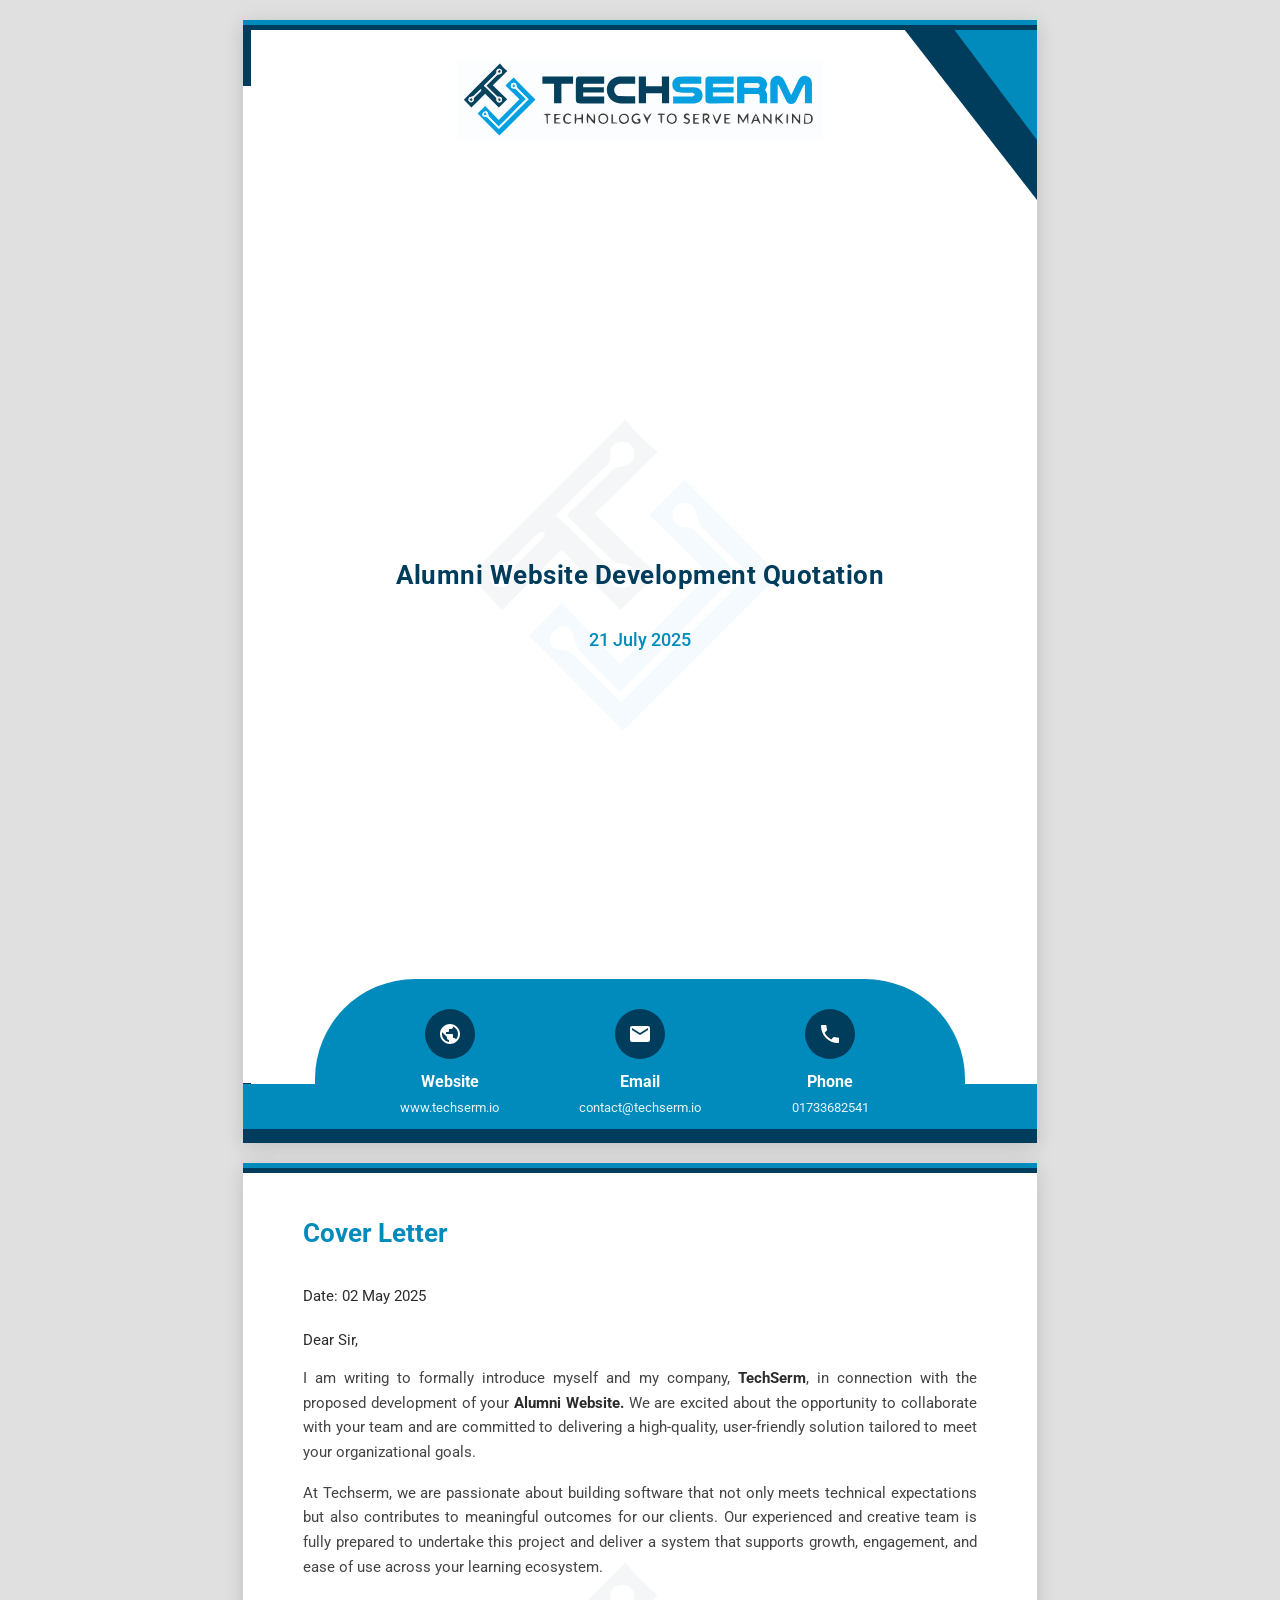
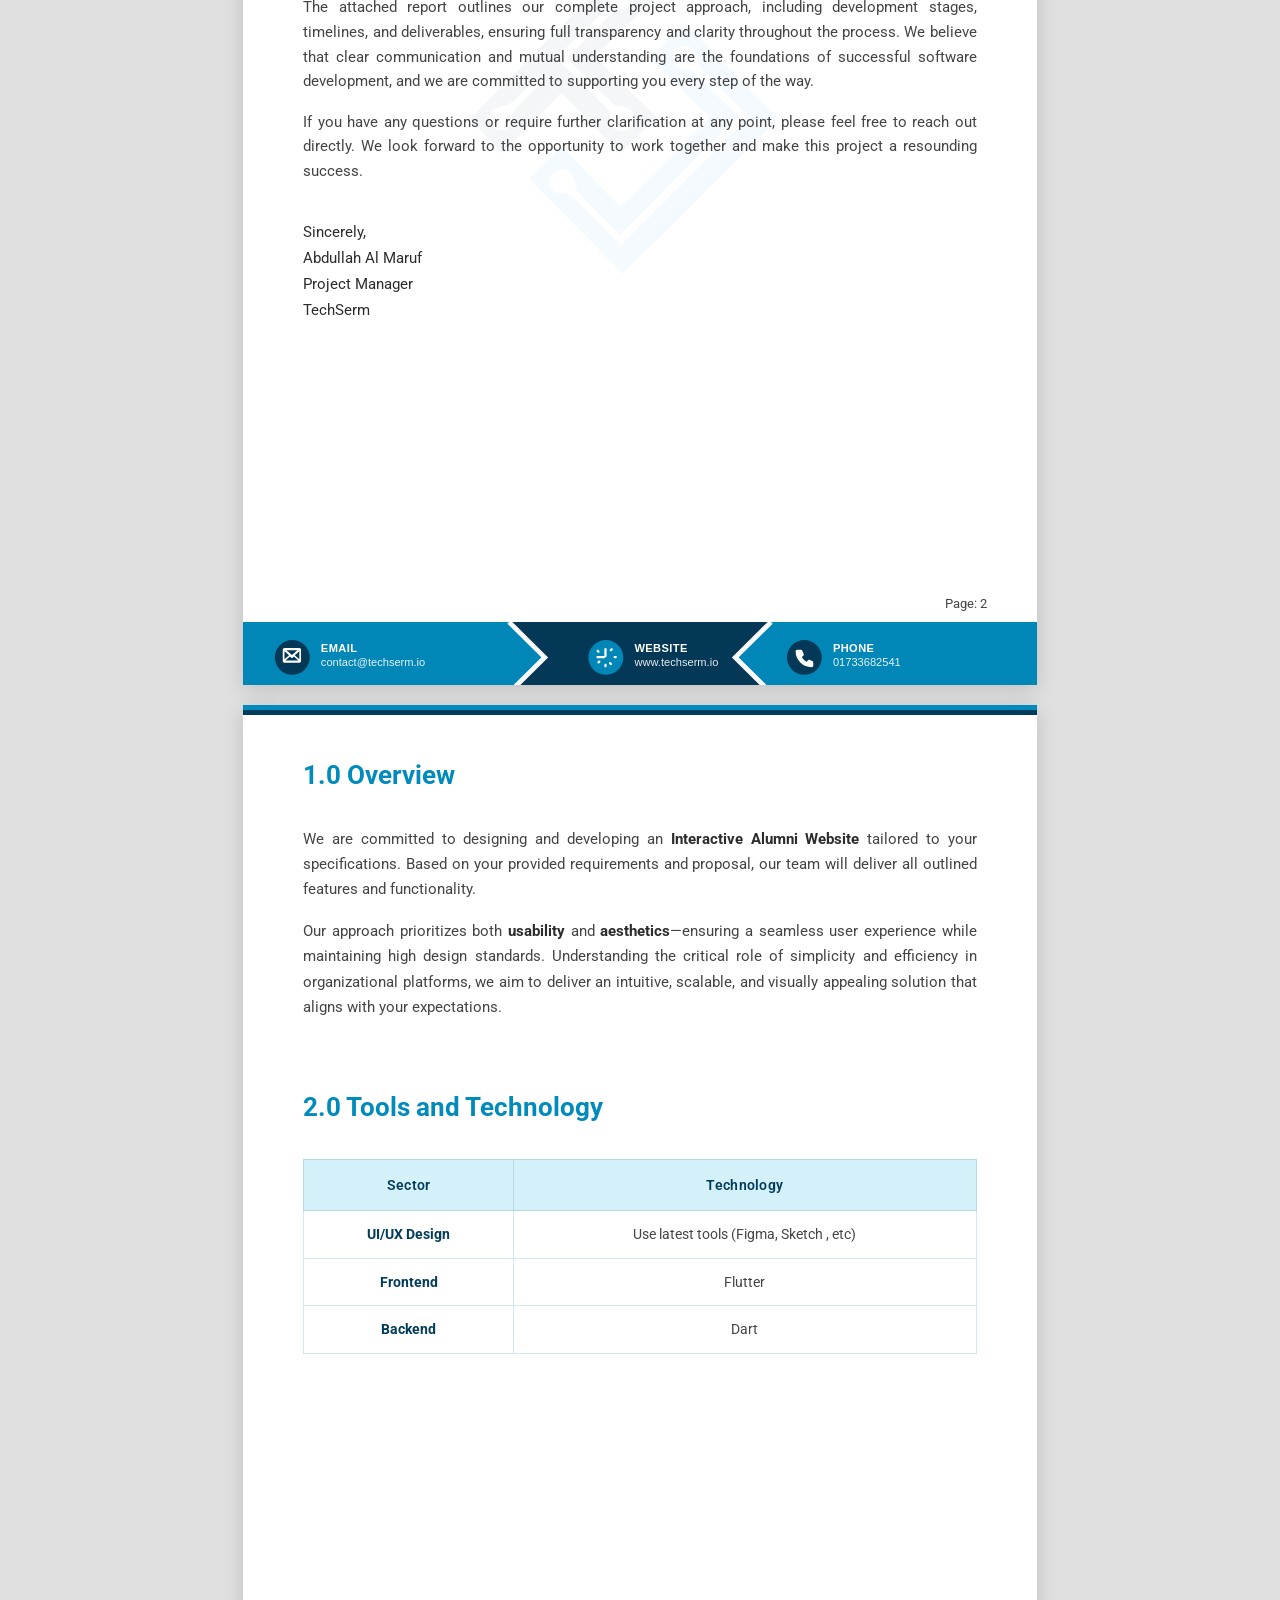
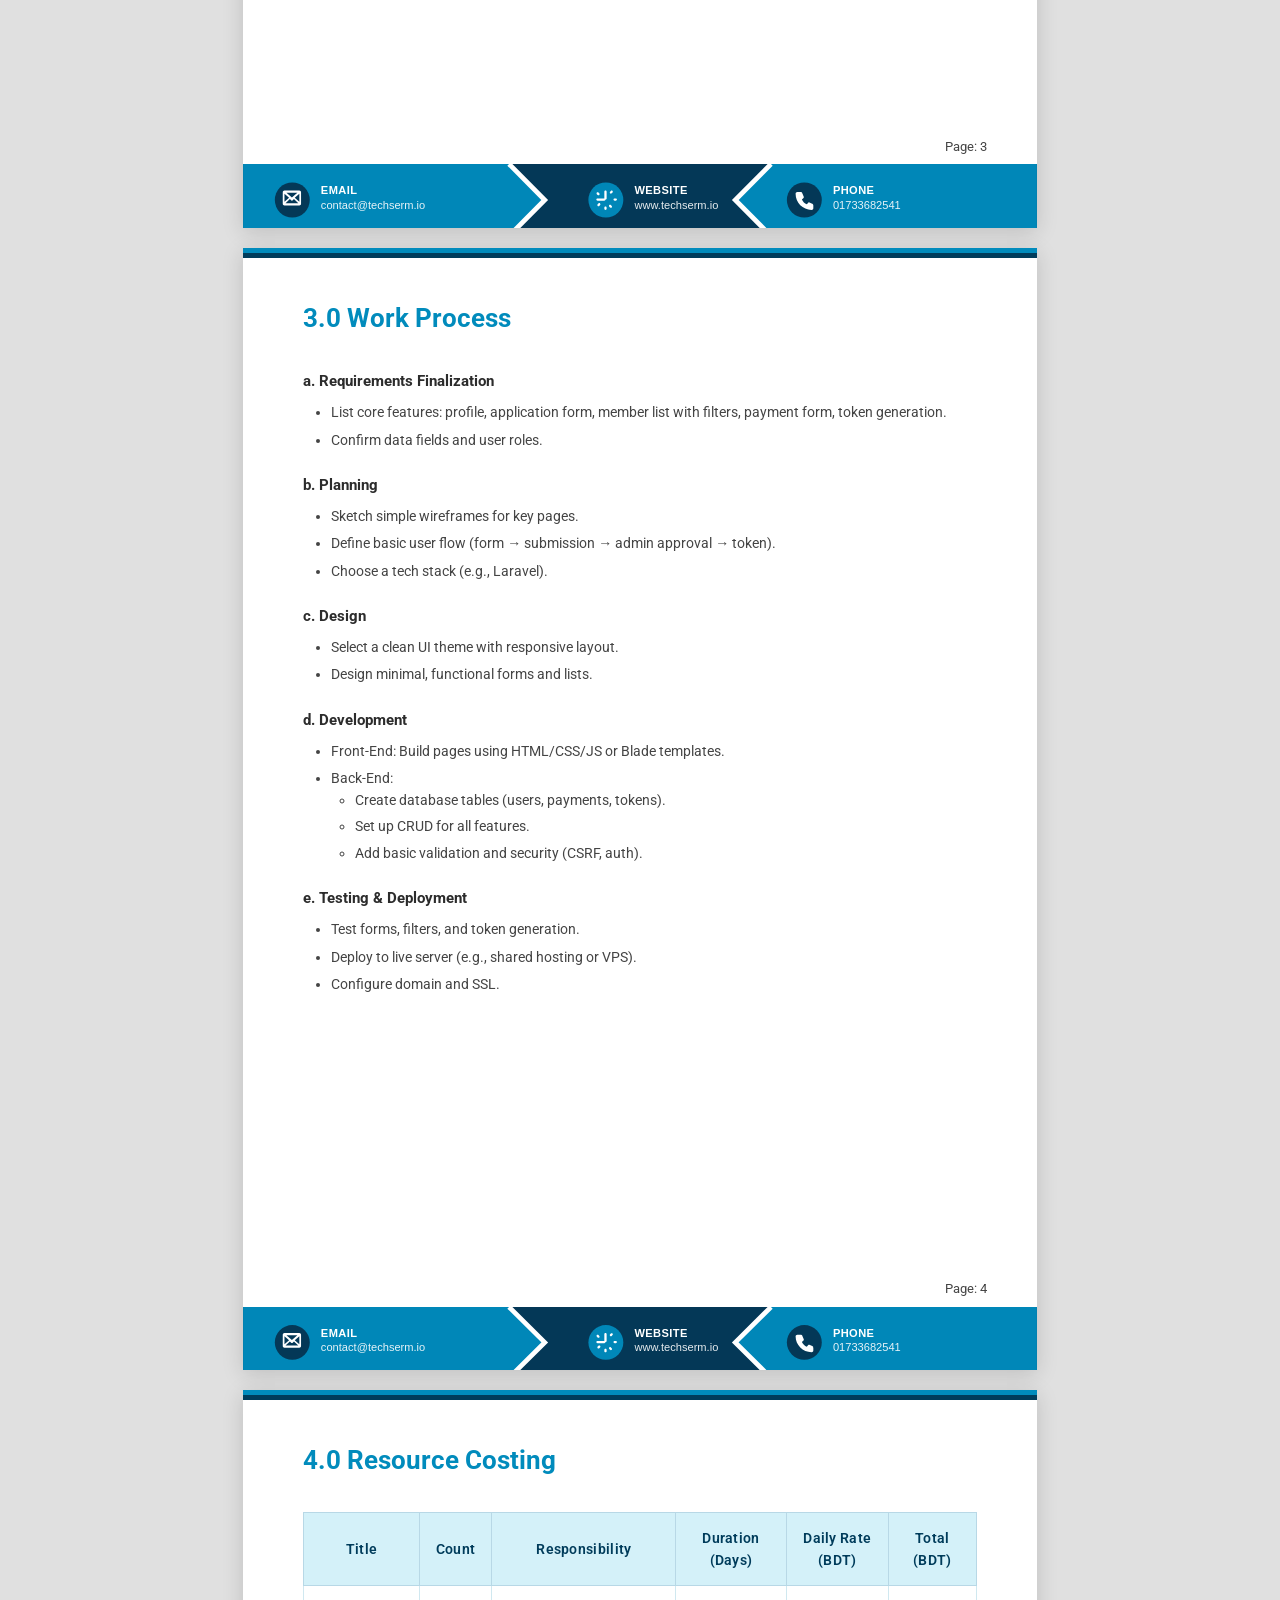
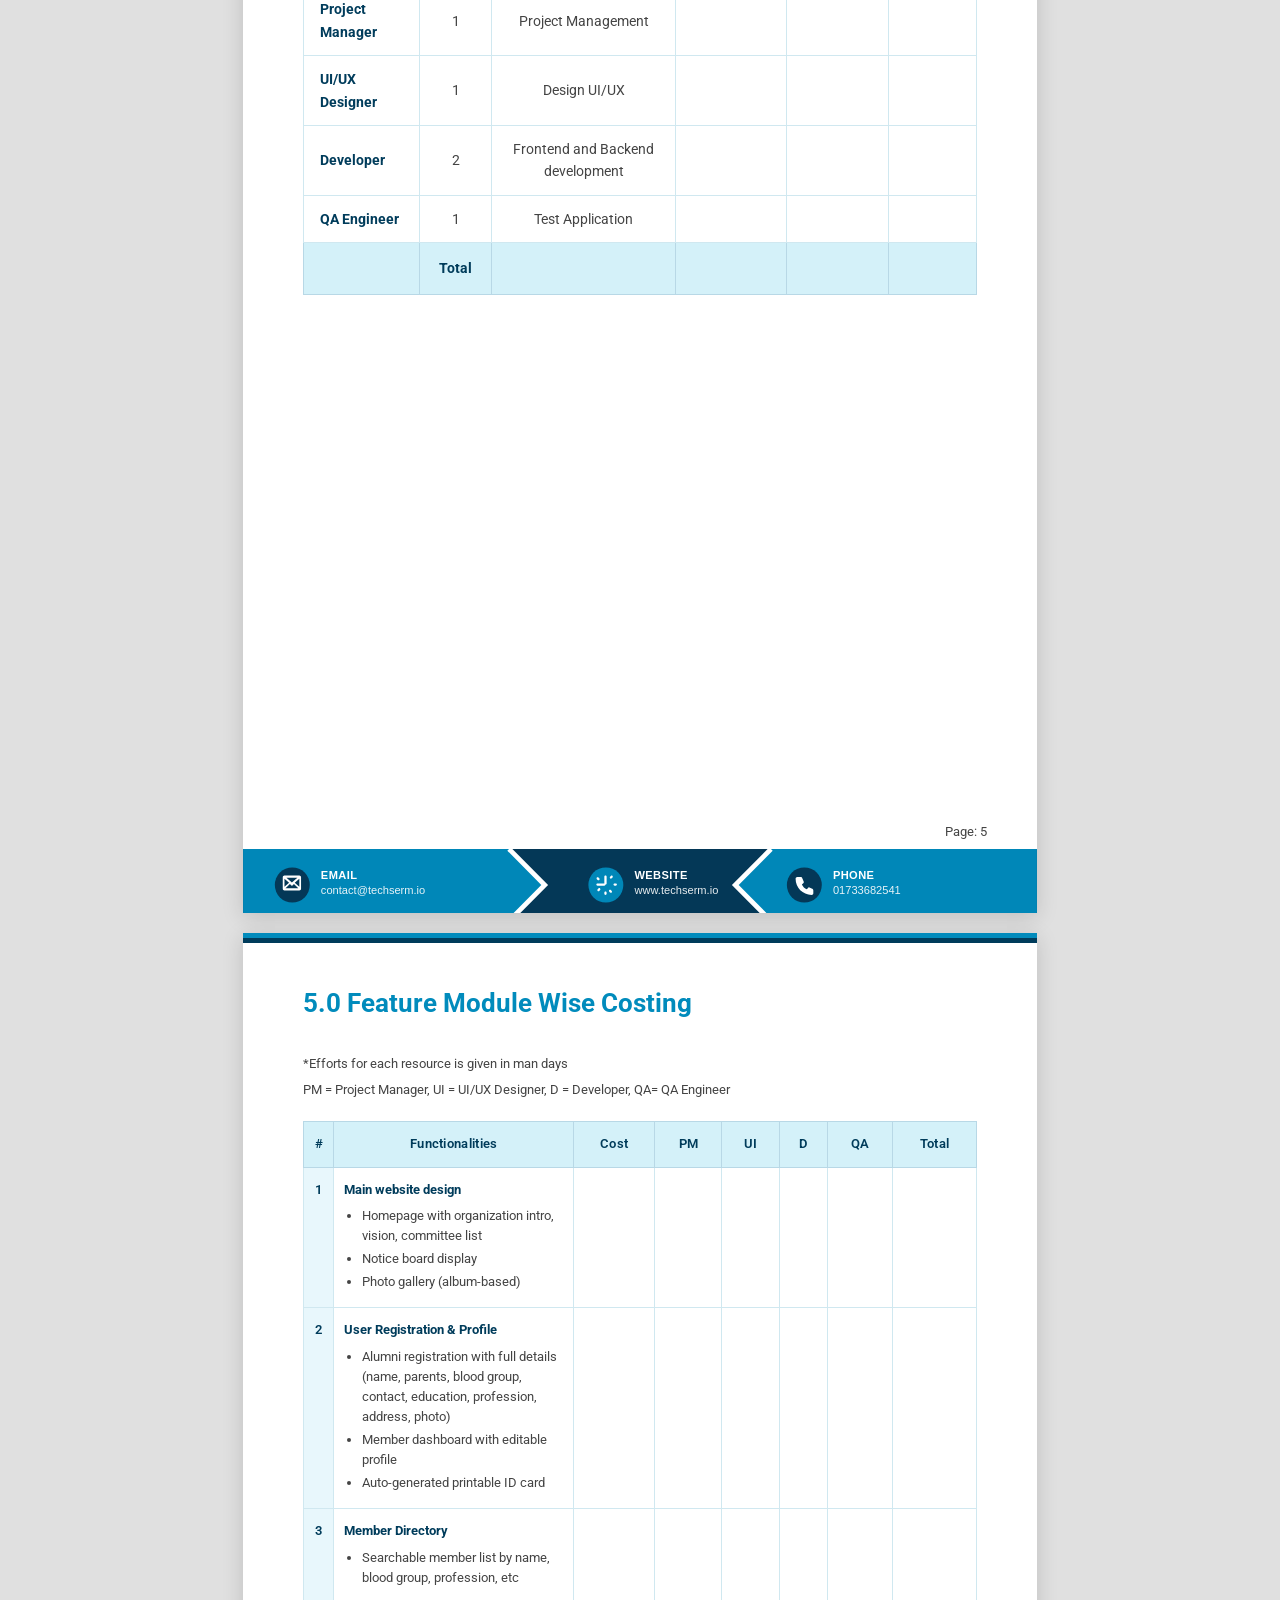
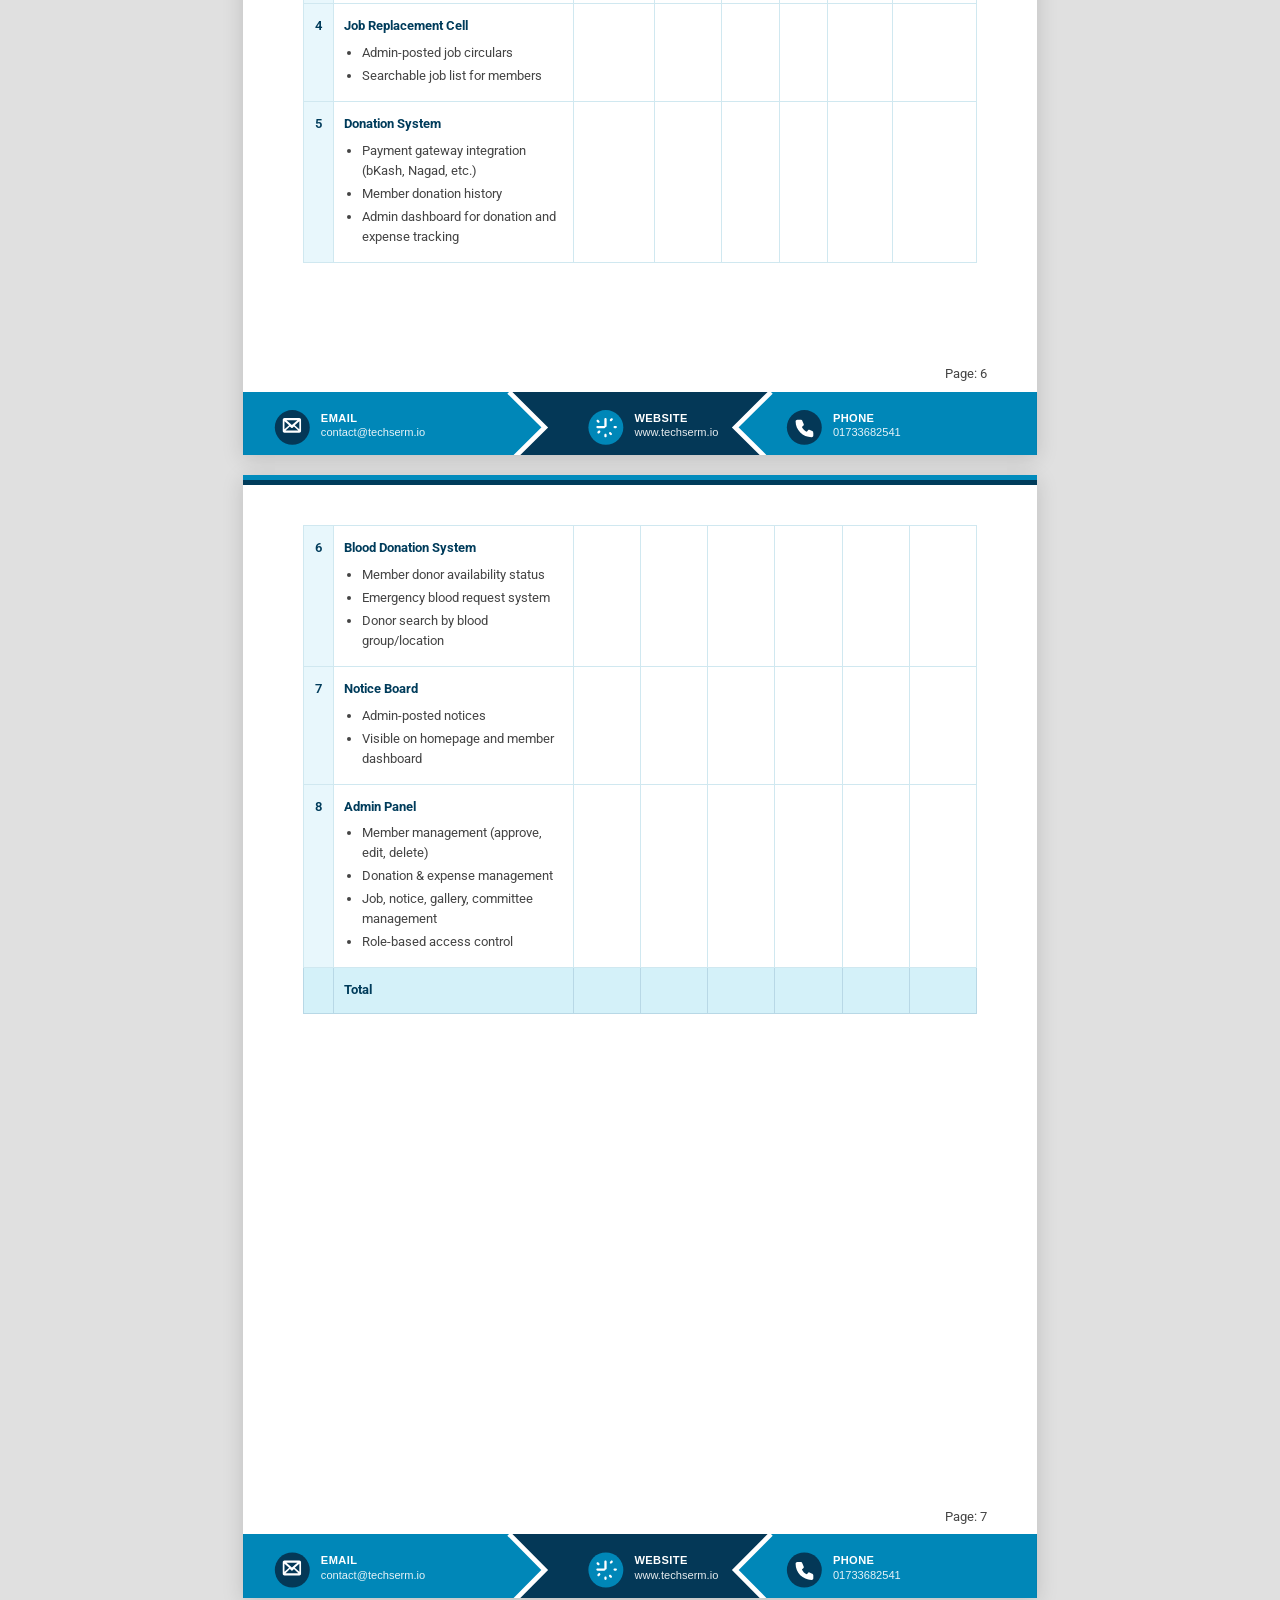
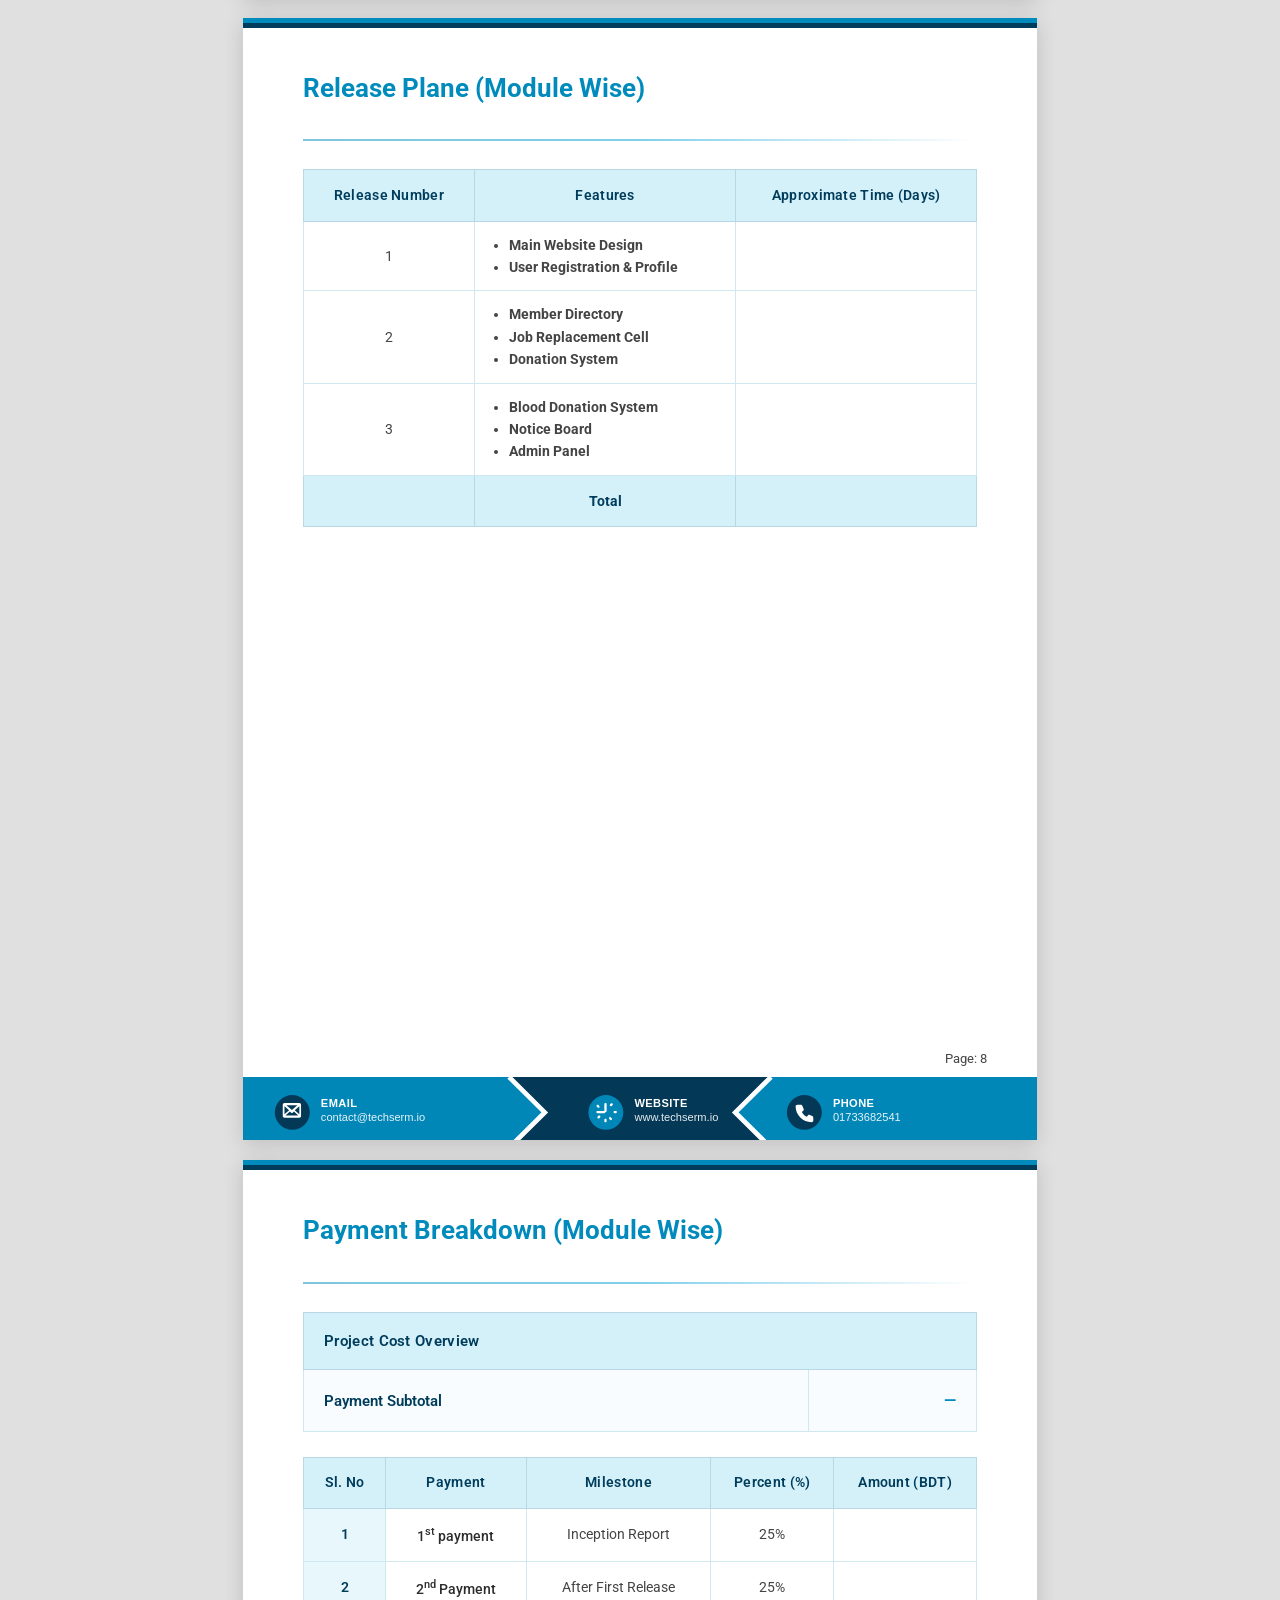
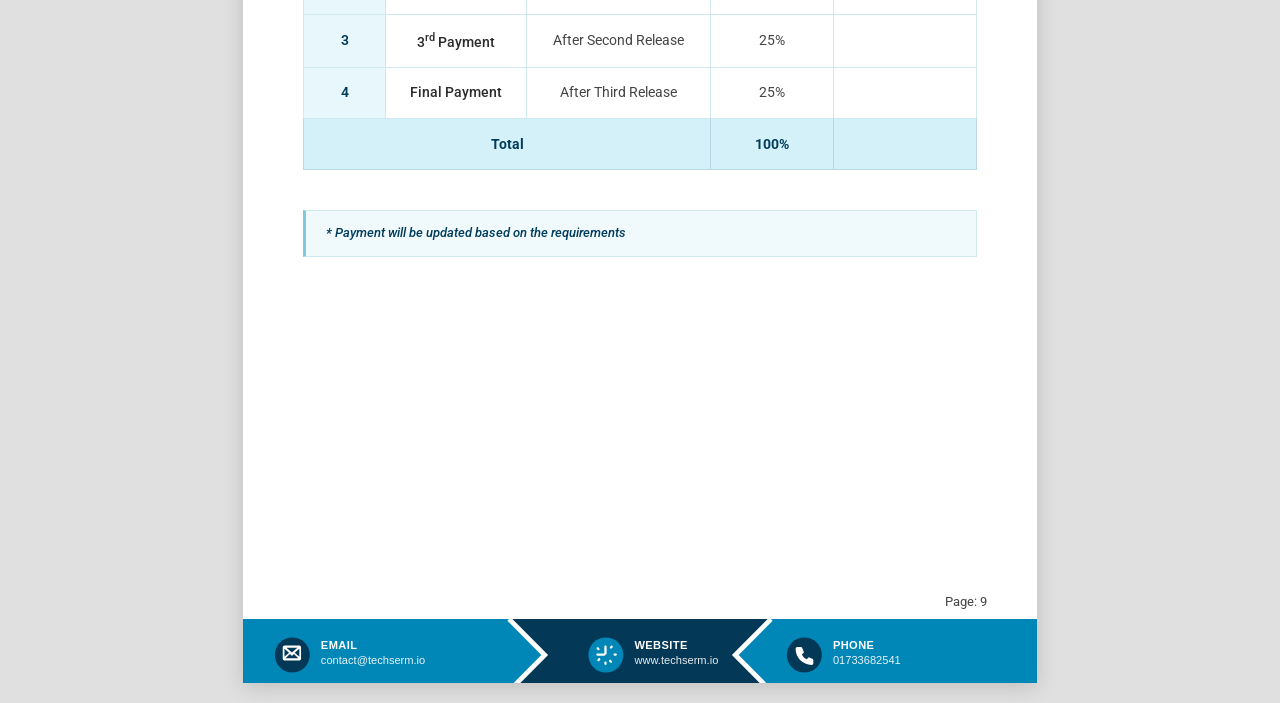
<file: demo.html>
<!DOCTYPE html>
<html lang="en">
<head>
    <meta charset="UTF-8">
    <meta name="viewport" content="width=device-width, initial-scale=1.0">
    <title>Alumni Website Development Quotation - TechSerm</title>
    <link rel="icon" type="image/svg+xml" href="assets/favicon.svg">
    <style>
        @import url('https://fonts.googleapis.com/css2?family=Roboto:wght@300;400;500;700;900&family=Montserrat:wght@600;700;800;900&display=swap');

        :root {
            --teal: #018BBC;
            --teal-light: #02a0d6;
            --teal-dark: #017aa5;
            --navy: #003C5B;
            --navy-dark: #002d44;
            --white: #ffffff;
            --gray-light: #f0f0f0;
            --text-dark: #2c2c2c;
            --text-body: #444444;
        }

        * {
            margin: 0;
            padding: 0;
            box-sizing: border-box;
        }

        body {
            font-family: 'Roboto', sans-serif;
            background: #e0e0e0;
            color: var(--text-body);
            line-height: 1.6;
        }

        .page {
            width: 210mm;
            min-height: 297mm;
            margin: 20px auto;
            background: var(--white);
            position: relative;
            overflow: hidden;
            box-shadow: 0 4px 20px rgba(0,0,0,0.15);
            page-break-after: always;
            display: flex;
            flex-direction: column;
        }

        /* ========== TOP BAR (two lines) ========== */
        .top-bar {
            position: absolute;
            top: 0;
            left: 0;
            width: 100%;
            z-index: 10;
        }

        .top-bar-teal {
            height: 5px;
            background: var(--teal);
            width: 100%;
        }

        .top-bar-navy {
            height: 5px;
            background: var(--navy);
            width: 100%;
        }

        /* ========== DECORATIVE CORNERS (SVG based) ========== */
        .corner-decor-svg {
            position: absolute;
            top: 0;
            right: 0;
            width: 200px;
            height: 220px;
            z-index: 5;
        }

        /* ========== LEFT BORDER ACCENT ========== */
        .left-accent {
            position: absolute;
            top: 0;
            left: 0;
            width: 8px;
            height: 100%;
        }

        .left-accent-top {
            position: absolute;
            top: 6px;
            left: 0;
            width: 8px;
            height: 60px;
            background: var(--navy);
        }

        .left-accent-bottom {
            position: absolute;
            bottom: 0;
            left: 0;
            width: 8px;
            height: 60px;
            background: var(--navy);
        }

        /* ========== WATERMARK ========== */
        .watermark {
            position: absolute;
            top: 50%;
            left: 50%;
            transform: translate(-50%, -50%);
            opacity: 0.04;
            z-index: 0;
        }

        .watermark img {
            width: 400px;
            height: 400px;
            object-fit: contain;
        }

        /* ========== LOGO ========== */
        .logo-container {
            padding: 40px 0 0 0;
            position: relative;
            z-index: 2;
            text-align: center;
        }

        .logo-container img {
            height: 80px;
            width: auto;
        }

        /* ========== COVER PAGE ========== */
        .cover-content {
            position: relative;
            z-index: 2;
            text-align: center;
            flex: 1;
            display: flex;
            flex-direction: column;
            justify-content: center;
            align-items: center;
            padding-bottom: 80px;
        }

        .cover-title {
            font-family: 'Roboto', sans-serif;
            font-size: 26px;
            font-weight: 700;
            color: var(--navy);
            letter-spacing: 0.5px;
            display: inline-block;
        }

        .cover-date {
            font-size: 18px;
            font-weight: 500;
            color: var(--teal);
            margin-top: 30px;
            display: inline-block;
        }

        /* ========== FOOTER ========== */
        .page-footer {
            position: absolute;
            bottom: 0;
            left: 0;
            width: 100%;
            z-index: 10;
            margin-top: auto;
        }

        .footer-cover-wrap {
            position: relative;
        }

        /* The rounded hump/dome */
        .footer-cover-hump {
            position: relative;
            z-index: 3;
            width: 82%;
            margin: 0 auto;
            background: var(--teal);
            border-radius: 100px 100px 0 0;
            padding: 30px 40px 10px;
            display: flex;
            justify-content: space-around;
            align-items: flex-start;
            box-sizing: border-box;
            margin-bottom: -45px;
        }

        /* Teal wing bar behind hump */
        .footer-cover-wings {
            position: relative;
            z-index: 2;
            width: 100%;
            height: 45px;
            background: var(--teal);
        }

        /* Dark navy bottom strip */
        .footer-cover-navy {
            position: relative;
            z-index: 1;
            width: 100%;
            height: 14px;
            background: var(--navy);
        }

        .footer-item {
            text-align: center;
            color: var(--white);
            flex: 1;
        }

        .footer-item .icon {
            width: 50px;
            height: 50px;
            background: var(--navy);
            border-radius: 50%;
            display: flex;
            align-items: center;
            justify-content: center;
            margin: 0 auto 10px;
        }

        .footer-item .icon svg {
            width: 24px;
            height: 24px;
            fill: var(--white);
        }

        .footer-item .label {
            font-weight: 700;
            font-size: 16px;
            margin-bottom: 3px;
        }

        .footer-item .value {
            font-size: 13px;
            opacity: 0.9;
        }

        /* ========== INNER PAGE FOOTER ========== */
        .contact-bar {
            display: flex;
            width: 100%;
            height: 60px;
            overflow: hidden;
        }

        .contact-item {
            position: relative;
            display: flex;
            align-items: center;
            color: white;
            height: 100%;
        }

        .contact-content {
            display: flex;
            align-items: center;
            gap: 12px;
            z-index: 10;
        }

        .contact-icon-box {
            width: 36px;
            height: 36px;
            border-radius: 50%;
            display: flex;
            justify-content: center;
            align-items: center;
            font-size: 16px;
            flex-shrink: 0;
        }

        .contact-text-group {
            display: flex;
            flex-direction: column;
            line-height: 1.3;
        }

        .contact-label {
            font-weight: 700;
            font-size: 13px;
        }

        .contact-value {
            font-weight: 400;
            font-size: 12px;
            opacity: 0.95;
            white-space: nowrap;
        }

        .bg-teal {
            background-color: var(--teal);
        }

        .bg-navy-footer {
            background-color: var(--navy);
        }

        .bg-teal .contact-icon-box {
            background-color: var(--navy);
            color: white;
        }

        .bg-navy-footer .contact-icon-box {
            background-color: var(--teal);
            color: white;
        }

        .contact-item-left {
            flex: 1;
            justify-content: center;
            padding-right: 35px;
            z-index: 2;
        }

        .contact-item-left::after {
            content: "";
            position: absolute;
            top: 50%;
            right: calc(42.4px / -2);
            width: 42.4px;
            height: 42.4px;
            background-color: var(--teal);
            transform: translateY(-50%) rotate(45deg);
            border-top: 3px solid white;
            border-right: 3px solid white;
        }

        .contact-item-mid {
            flex: 1.4;
            justify-content: center;
            z-index: 1;
            padding: 0 25px;
        }

        .contact-item-right {
            flex: 1;
            z-index: 2;
            justify-content: flex-start;
            padding-left: 45px;
        }

        .contact-item-right::before {
            content: "";
            position: absolute;
            top: 50%;
            left: calc(42.4px / -2);
            width: 42.4px;
            height: 42.4px;
            background-color: var(--teal);
            transform: translateY(-50%) rotate(45deg);
            border-bottom: 3px solid white;
            border-left: 3px solid white;
        }

        /* ========== PAGE NUMBER ========== */
        .page-number {
            position: absolute;
            bottom: 70px;
            right: 50px;
            font-size: 13px;
            color: var(--text-body);
            z-index: 5;
        }

        /* ========== CONTENT PAGES ========== */
        .page-content {
            padding: 50px 60px 120px 60px;
            position: relative;
            z-index: 2;
        }

        /* ========== SECTION HEADINGS ========== */
        .section-heading {
            font-family: 'Roboto', sans-serif;
            font-size: 26px;
            font-weight: 700;
            color: var(--teal);
            margin-bottom: 30px;
        }

        /* ========== INNER CORNER DECORATIONS ========== */
        .inner-corner-right {
            position: absolute;
            top: 0;
            right: 0;
            z-index: 1;
        }

        .inner-corner-left {
            position: absolute;
            bottom: 50px;
            left: 0;
            z-index: 1;
        }

        /* ========== COVER LETTER ========== */
        .letter-date {
            font-size: 15px;
            color: var(--text-dark);
            margin-bottom: 20px;
        }

        .letter-greeting {
            font-size: 15px;
            color: var(--text-dark);
            margin-bottom: 15px;
        }

        .letter-body p {
            font-size: 14.5px;
            color: var(--text-body);
            margin-bottom: 16px;
            text-align: justify;
            line-height: 1.7;
        }

        .letter-body strong {
            color: var(--text-dark);
            font-weight: 700;
        }

        .letter-sign {
            margin-top: 35px;
            font-size: 14.5px;
            color: var(--text-dark);
            line-height: 1.8;
        }

        /* ========== TABLES ========== */
        .styled-table {
            width: 100%;
            border-collapse: collapse;
            margin-top: 20px;
            font-size: 14px;
            border: 1px solid #7ec9df;
        }

        .styled-table thead th {
            background: #d4f1f9;
            color: var(--navy);
            padding: 14px 16px;
            text-align: center;
            font-weight: 600;
            font-size: 14px;
            letter-spacing: 0.3px;
            border: 1px solid #b8d8e6;
        }

        .styled-table tbody td {
            padding: 12px 16px;
            border: 1px solid #d0e8f0;
            text-align: center;
            vertical-align: middle;
            background: var(--white);
            color: var(--text-body);
        }

        .styled-table tbody tr:nth-child(even) {
            background: #f8fcfe;
        }

        .styled-table .text-left {
            text-align: left;
        }

        .styled-table .text-bold {
            font-weight: 700;
            color: var(--navy);
        }

        .styled-table tfoot td {
            background: #d4f1f9;
            color: var(--navy);
            padding: 14px 16px;
            font-weight: 700;
            text-align: center;
            border: 1px solid #b8d8e6;
        }

        /* ========== OVERVIEW TEXT ========== */
        .overview-text {
            font-size: 14.5px;
            line-height: 1.75;
            color: var(--text-body);
            text-align: justify;
            margin-bottom: 16px;
        }

        .overview-text strong {
            color: var(--text-dark);
        }

        /* ========== WORK PROCESS ========== */
        .process-section {
            margin-bottom: 22px;
        }

        .process-title {
            font-size: 15px;
            font-weight: 700;
            color: var(--text-dark);
            margin-bottom: 8px;
        }

        .process-list {
            padding-left: 28px;
            margin-bottom: 5px;
        }

        .process-list li {
            font-size: 14px;
            color: var(--text-body);
            margin-bottom: 5px;
            line-height: 1.6;
        }

        .process-sublist {
            padding-left: 24px;
            list-style-type: circle;
        }

        .process-sublist li {
            font-size: 13.5px;
        }

        /* ========== FEATURE TABLE ========== */
        .feature-table {
            width: 100%;
            border-collapse: collapse;
            font-size: 13px;
            border: 1px solid #7ec9df;
        }

        .feature-table thead th {
            background: #d4f1f9;
            color: var(--navy);
            padding: 12px 10px;
            text-align: center;
            font-weight: 600;
            font-size: 13px;
            letter-spacing: 0.3px;
            border: 1px solid #b8d8e6;
        }

        .feature-table tbody td {
            padding: 12px 10px;
            border: 1px solid #d0e8f0;
            text-align: center;
            vertical-align: top;
            background: var(--white);
            color: var(--text-body);
        }

        .feature-table .func-cell {
            text-align: left;
            font-size: 13px;
            line-height: 1.6;
        }

        .feature-table .func-cell .func-title {
            font-weight: 700;
            color: var(--navy);
            margin-bottom: 6px;
        }

        .feature-table .func-cell ul {
            padding-left: 18px;
            margin: 0;
        }

        .feature-table .func-cell ul li {
            font-size: 12.5px;
            color: var(--text-body);
            margin-bottom: 3px;
        }

        .feature-table tbody tr:nth-child(even) {
            background: #f8fcfe;
        }

        .feature-table tbody td:first-child {
            font-weight: 600;
            color: var(--navy);
            background: #e8f7fc;
        }

        .feature-table tfoot td {
            background: #d4f1f9;
            color: var(--navy);
            padding: 12px 10px;
            font-weight: 700;
            border: 1px solid #b8d8e6;
        }

        /* ========== PAYMENT TABLE ========== */
        .payment-subtotal {
            width: 100%;
            border-collapse: collapse;
            margin-bottom: 25px;
            border: 1px solid #7ec9df;
        }

        .payment-subtotal thead th {
            background: #d4f1f9;
            color: var(--navy);
            padding: 16px 20px;
            text-align: left;
            font-weight: 600;
            font-size: 15px;
            letter-spacing: 0.3px;
            border: 1px solid #b8d8e6;
        }

        .payment-subtotal tbody td {
            padding: 18px 20px;
            border: 1px solid #d0e8f0;
            font-size: 15px;
            font-weight: 600;
            background: #f8fcfe;
        }

        .payment-subtotal tbody td:first-child {
            color: var(--navy);
        }

        .payment-subtotal tbody td:last-child {
            color: var(--teal);
            font-size: 16px;
            font-weight: 700;
            text-align: right;
        }

        /* Modern Payment Milestones Table */
        .payment-milestones {
            width: 100%;
            border-collapse: collapse;
            margin-bottom: 40px;
            border: 1px solid #7ec9df;
        }

        .payment-milestones thead th {
            background: #d4f1f9;
            color: var(--navy);
            padding: 14px 16px;
            text-align: center;
            font-weight: 600;
            font-size: 13.5px;
            letter-spacing: 0.3px;
            border: 1px solid #b8d8e6;
        }

        .payment-milestones tbody td {
            padding: 14px 16px;
            border: 1px solid #d0e8f0;
            text-align: center;
            font-size: 13.5px;
            background: var(--white);
            color: var(--text-body);
        }

        .payment-milestones tbody tr:nth-child(even) {
            background: #f8fcfe;
        }

        .payment-milestones tbody td:first-child {
            font-weight: 600;
            color: var(--navy);
            background: #e8f7fc;
        }

        .payment-milestones tbody td:nth-child(2) {
            font-weight: 500;
            color: var(--text-dark);
        }

        .payment-milestones tbody td:last-child {
            font-weight: 600;
            color: var(--teal);
        }

        .payment-milestones tfoot td {
            background: #d4f1f9;
            color: var(--navy);
            padding: 14px 16px;
            font-weight: 700;
            text-align: center;
            border: 1px solid #b8d8e6;
            font-size: 14px;
        }

        /* ========== NOTES ========== */
        .note-text {
            font-size: 13px;
            color: var(--navy);
            font-weight: 500;
            font-style: italic;
            margin-top: 20px;
            margin-bottom: 50px;
            padding: 12px 20px;
            background: #f0f9fc;
            border: 1px solid #d0e8f0;
            border-left: 3px solid #7ec9df;
        }

        /* ========== HR DIVIDER ========== */
        .section-divider {
            border: none;
            height: 2px;
            background: linear-gradient(90deg, var(--teal) 0%, var(--teal-light) 50%, transparent 100%);
            margin: 8px 0 28px;
            opacity: 0.5;
        }

        /* ========== COVER PAGE COLORS ========== */
        .cover-page .top-bar-teal {
            background: #018BBC;
        }

        .cover-page .top-bar-navy {
            background: #003C5B;
        }

        .cover-page .left-accent-top,
        .cover-page .left-accent-bottom {
            background: #003C5B;
        }

        .cover-page .footer-cover-hump {
            background: #018BBC;
        }

        .cover-page .footer-cover-wings {
            background: #018BBC;
        }

        .cover-page .footer-cover-navy {
            background: #003C5B;
        }

        .cover-page .footer-item .icon {
            background: #003C5B;
        }

        /* ========== PRINT STYLES ========== */
        @media print {
            body {
                background: white;
                margin: 0;
                padding: 0;
            }
            .page {
                margin: 0;
                box-shadow: none;
                page-break-after: always;
                page-break-inside: avoid;
                height: 297mm;
                min-height: 297mm;
                max-height: 297mm;
                display: flex;
                flex-direction: column;
                position: relative;
                padding-bottom: 0;
                overflow: visible;
            }
            .page-footer {
                position: absolute;
                bottom: 0;
                left: 0;
                width: 100%;
                margin-top: auto;
                page-break-inside: avoid;
                page-break-before: avoid;
            }
            .page-footer img {
                display: block;
                width: 100%;
                height: auto;
                page-break-inside: avoid;
            }
            .page-content {
                flex: 1;
                padding-bottom: 70px;
            }
            .page-number {
                bottom: 75px;
                page-break-inside: avoid;
            }
            /* Table print styles */
            .payment-subtotal,
            .payment-milestones,
            .styled-table,
            .feature-table {
                page-break-inside: auto;
            }

            /* Repeat table headers on each page */
            .payment-subtotal thead,
            .payment-milestones thead,
            .styled-table thead,
            .feature-table thead {
                display: table-header-group;
                page-break-inside: avoid;
                page-break-after: avoid;
            }

            /* Repeat table footers on each page if needed */
            .payment-subtotal tfoot,
            .payment-milestones tfoot,
            .styled-table tfoot,
            .feature-table tfoot {
                display: table-footer-group;
                page-break-inside: avoid;
                page-break-before: avoid;
            }

            .payment-subtotal tbody,
            .payment-milestones tbody,
            .styled-table tbody,
            .feature-table tbody {
                display: table-row-group;
            }

            .payment-subtotal tr,
            .payment-milestones tr,
            .styled-table tr,
            .feature-table tr {
                page-break-inside: avoid;
                page-break-after: auto;
            }

            .section-heading {
                page-break-after: avoid;
            }

            .section-divider {
                page-break-after: avoid;
            }
        }
    </style>
</head>
<body>

<!-- ============================================================ -->
<!-- PAGE 1: COVER PAGE -->
<!-- ============================================================ -->
<div class="page cover-page">
    <div class="top-bar">
        <div class="top-bar-teal"></div>
        <div class="top-bar-navy"></div>
    </div>

    <!-- Left border accents -->
    <div class="left-accent">
        <div class="left-accent-top"></div>
        <div class="left-accent-bottom"></div>
    </div>

    <!-- Top-right corner decoration -->
    <svg class="corner-decor-svg" viewBox="0 0 200 220" xmlns="http://www.w3.org/2000/svg">
        <polygon points="60,0 200,0 200,180" fill="#003C5B"/>
        <polygon points="110,0 200,0 200,120" fill="#018BBC"/>
    </svg>

    <!-- Watermark -->
    <div class="watermark">
        <img src="assets/favicon.svg" alt="Watermark">
    </div>

    <!-- Logo -->
    <div class="logo-container">
        <img src="assets/logo.svg" alt="TechSerm Logo">
    </div>

    <!-- Cover content -->
    <div class="cover-content">
        <h1 class="cover-title">Alumni Website Development Quotation</h1>
        <p class="cover-date">21 July 2025</p>
    </div>

    <!-- Footer -->
    <div class="page-footer">
        <div class="footer-cover-wrap">
            <div class="footer-cover-hump">
                <div class="footer-item">
                    <div class="icon">
                        <svg viewBox="0 0 24 24"><path d="M12 2C6.477 2 2 6.477 2 12s4.477 10 10 10 10-4.477 10-10S17.523 2 12 2zm-1 17.93c-3.95-.49-7-3.85-7-7.93 0-.62.08-1.21.21-1.79L9 15v1c0 1.1.9 2 2 2v1.93zm6.9-2.54c-.26-.81-1-1.39-1.9-1.39h-1v-3c0-.55-.45-1-1-1H8v-2h2c.55 0 1-.45 1-1V7h2c1.1 0 2-.9 2-2v-.41c2.93 1.19 5 4.06 5 7.41 0 2.08-.8 3.97-2.1 5.39z"/></svg>
                    </div>
                    <div class="label">Website</div>
                    <div class="value">www.techserm.io</div>
                </div>
                <div class="footer-item">
                    <div class="icon">
                        <svg viewBox="0 0 24 24"><path d="M20 4H4c-1.1 0-1.99.9-1.99 2L2 18c0 1.1.9 2 2 2h16c1.1 0 2-.9 2-2V6c0-1.1-.9-2-2-2zm0 4l-8 5-8-5V6l8 5 8-5v2z"/></svg>
                    </div>
                    <div class="label">Email</div>
                    <div class="value">contact@techserm.io</div>
                </div>
                <div class="footer-item">
                    <div class="icon">
                        <svg viewBox="0 0 24 24"><path d="M6.62 10.79c1.44 2.83 3.76 5.14 6.59 6.59l2.2-2.2c.27-.27.67-.36 1.02-.24 1.12.37 2.33.57 3.57.57.55 0 1 .45 1 1V20c0 .55-.45 1-1 1-9.39 0-17-7.61-17-17 0-.55.45-1 1-1h3.5c.55 0 1 .45 1 1 0 1.25.2 2.45.57 3.57.11.35.03.74-.25 1.02l-2.2 2.2z"/></svg>
                    </div>
                    <div class="label">Phone</div>
                    <div class="value">01733682541</div>
                </div>
            </div>
            <div class="footer-cover-wings"></div>
            <div class="footer-cover-navy"></div>
        </div>
    </div>
</div>

<!-- ============================================================ -->
<!-- PAGE 2: COVER LETTER -->
<!-- ============================================================ -->
<div class="page">
    <div class="top-bar">
        <div class="top-bar-teal"></div>
        <div class="top-bar-navy"></div>
    </div>

    <!-- Watermark -->
    <div class="watermark">
        <img src="assets/favicon.svg" alt="Watermark">
    </div>

    <div class="page-content">
        <h2 class="section-heading">Cover Letter</h2>

        <p class="letter-date">Date: 02 May 2025</p>
        <p class="letter-greeting">Dear Sir,</p>

        <div class="letter-body">
            <p>I am writing to formally introduce myself and my company, <strong>TechSerm</strong>, in connection with the proposed development of your <strong>Alumni Website.</strong> We are excited about the opportunity to collaborate with your team and are committed to delivering a high-quality, user-friendly solution tailored to meet your organizational goals.</p>

            <p>At Techserm, we are passionate about building software that not only meets technical expectations but also contributes to meaningful outcomes for our clients. Our experienced and creative team is fully prepared to undertake this project and deliver a system that supports growth, engagement, and ease of use across your learning ecosystem.</p>

            <p>The attached report outlines our complete project approach, including development stages, timelines, and deliverables, ensuring full transparency and clarity throughout the process. We believe that clear communication and mutual understanding are the foundations of successful software development, and we are committed to supporting you every step of the way.</p>

            <p>If you have any questions or require further clarification at any point, please feel free to reach out directly. We look forward to the opportunity to work together and make this project a resounding success.</p>
        </div>

        <div class="letter-sign">
            Sincerely,<br>
            Abdullah Al Maruf<br>
            Project Manager<br>
            TechSerm
        </div>
    </div>

    <div class="page-number">Page: 2</div>

    <div class="page-footer">
        <img src="assets/footer.svg" alt="Footer" style="width: 100%; height: auto; display: block;">
    </div>
</div>

<!-- ============================================================ -->
<!-- PAGE 3: OVERVIEW & TOOLS AND TECHNOLOGY -->
<!-- ============================================================ -->
<div class="page">
    <div class="top-bar">
        <div class="top-bar-teal"></div>
        <div class="top-bar-navy"></div>
    </div>

    <div class="watermark">
        <svg viewBox="0 0 200 200" xmlns="http://www.w3.org/2000/svg">
            <g transform="translate(100,100)">
                <rect x="-70" y="-70" width="140" height="140" fill="none" stroke="#003C5B" stroke-width="6" transform="rotate(45)"/>
                <rect x="-50" y="-50" width="100" height="100" fill="none" stroke="#003C5B" stroke-width="4" transform="rotate(45)"/>
                <circle cx="0" cy="0" r="25" fill="none" stroke="#003C5B" stroke-width="4"/>
                <line x1="-70" y1="0" x2="-30" y2="0" stroke="#003C5B" stroke-width="3"/>
                <line x1="30" y1="0" x2="70" y2="0" stroke="#003C5B" stroke-width="3"/>
                <line x1="0" y1="-70" x2="0" y2="-30" stroke="#003C5B" stroke-width="3"/>
                <line x1="0" y1="30" x2="0" y2="70" stroke="#003C5B" stroke-width="3"/>
            </g>
        </svg>
    </div>

    <div class="page-content">
        <h2 class="section-heading">1.0 Overview</h2>

        <p class="overview-text">We are committed to designing and developing an <strong>Interactive Alumni Website</strong> tailored to your specifications. Based on your provided requirements and proposal, our team will deliver all outlined features and functionality.</p>

        <p class="overview-text">Our approach prioritizes both <strong>usability</strong> and <strong>aesthetics</strong>&mdash;ensuring a seamless user experience while maintaining high design standards. Understanding the critical role of simplicity and efficiency in organizational platforms, we aim to deliver an intuitive, scalable, and visually appealing solution that aligns with your expectations.</p>

        <br><br>

        <h2 class="section-heading">2.0 Tools and Technology</h2>

        <table class="styled-table">
            <thead>
                <tr>
                    <th>Sector</th>
                    <th>Technology</th>
                </tr>
            </thead>
            <tbody>
                <tr>
                    <td class="text-bold">UI/UX Design</td>
                    <td>Use latest tools (Figma, Sketch , etc)</td>
                </tr>
                <tr>
                    <td class="text-bold">Frontend</td>
                    <td>Flutter</td>
                </tr>
                <tr>
                    <td class="text-bold">Backend</td>
                    <td>Dart</td>
                </tr>
            </tbody>
        </table>
    </div>

    <div class="page-number">Page: 3</div>

    <div class="page-footer">
        <img src="assets/footer.svg" alt="Footer" style="width: 100%; height: auto; display: block;">
    </div>
</div>

<!-- ============================================================ -->
<!-- PAGE 4: WORK PROCESS -->
<!-- ============================================================ -->
<div class="page">
    <div class="top-bar">
        <div class="top-bar-teal"></div>
        <div class="top-bar-navy"></div>
    </div>

    <div class="watermark">
        <svg viewBox="0 0 200 200" xmlns="http://www.w3.org/2000/svg">
            <g transform="translate(100,100)">
                <rect x="-70" y="-70" width="140" height="140" fill="none" stroke="#003C5B" stroke-width="6" transform="rotate(45)"/>
                <rect x="-50" y="-50" width="100" height="100" fill="none" stroke="#003C5B" stroke-width="4" transform="rotate(45)"/>
                <circle cx="0" cy="0" r="25" fill="none" stroke="#003C5B" stroke-width="4"/>
                <line x1="-70" y1="0" x2="-30" y2="0" stroke="#003C5B" stroke-width="3"/>
                <line x1="30" y1="0" x2="70" y2="0" stroke="#003C5B" stroke-width="3"/>
                <line x1="0" y1="-70" x2="0" y2="-30" stroke="#003C5B" stroke-width="3"/>
                <line x1="0" y1="30" x2="0" y2="70" stroke="#003C5B" stroke-width="3"/>
            </g>
        </svg>
    </div>

    <div class="page-content">
        <h2 class="section-heading">3.0 Work Process</h2>

        <div class="process-section">
            <p class="process-title">a. Requirements Finalization</p>
            <ul class="process-list">
                <li>List core features: profile, application form, member list with filters, payment form, token generation.</li>
                <li>Confirm data fields and user roles.</li>
            </ul>
        </div>

        <div class="process-section">
            <p class="process-title">b. Planning</p>
            <ul class="process-list">
                <li>Sketch simple wireframes for key pages.</li>
                <li>Define basic user flow (form &rarr; submission &rarr; admin approval &rarr; token).</li>
                <li>Choose a tech stack (e.g., Laravel).</li>
            </ul>
        </div>

        <div class="process-section">
            <p class="process-title">c. Design</p>
            <ul class="process-list">
                <li>Select a clean UI theme with responsive layout.</li>
                <li>Design minimal, functional forms and lists.</li>
            </ul>
        </div>

        <div class="process-section">
            <p class="process-title">d. Development</p>
            <ul class="process-list">
                <li>Front-End: Build pages using HTML/CSS/JS or Blade templates.</li>
                <li>Back-End:
                    <ul class="process-sublist">
                        <li>Create database tables (users, payments, tokens).</li>
                        <li>Set up CRUD for all features.</li>
                        <li>Add basic validation and security (CSRF, auth).</li>
                    </ul>
                </li>
            </ul>
        </div>

        <div class="process-section">
            <p class="process-title">e. Testing &amp; Deployment</p>
            <ul class="process-list">
                <li>Test forms, filters, and token generation.</li>
                <li>Deploy to live server (e.g., shared hosting or VPS).</li>
                <li>Configure domain and SSL.</li>
            </ul>
        </div>
    </div>

    <div class="page-number">Page: 4</div>

    <div class="page-footer">
        <img src="assets/footer.svg" alt="Footer" style="width: 100%; height: auto; display: block;">
    </div>
</div>

<!-- ============================================================ -->
<!-- PAGE 5: RESOURCE COSTING -->
<!-- ============================================================ -->
<div class="page">
    <div class="top-bar">
        <div class="top-bar-teal"></div>
        <div class="top-bar-navy"></div>
    </div>

    <div class="watermark">
        <svg viewBox="0 0 200 200" xmlns="http://www.w3.org/2000/svg">
            <g transform="translate(100,100)">
                <rect x="-70" y="-70" width="140" height="140" fill="none" stroke="#003C5B" stroke-width="6" transform="rotate(45)"/>
                <rect x="-50" y="-50" width="100" height="100" fill="none" stroke="#003C5B" stroke-width="4" transform="rotate(45)"/>
                <circle cx="0" cy="0" r="25" fill="none" stroke="#003C5B" stroke-width="4"/>
                <line x1="-70" y1="0" x2="-30" y2="0" stroke="#003C5B" stroke-width="3"/>
                <line x1="30" y1="0" x2="70" y2="0" stroke="#003C5B" stroke-width="3"/>
                <line x1="0" y1="-70" x2="0" y2="-30" stroke="#003C5B" stroke-width="3"/>
                <line x1="0" y1="30" x2="0" y2="70" stroke="#003C5B" stroke-width="3"/>
            </g>
        </svg>
    </div>

    <div class="page-content">
        <h2 class="section-heading">4.0 Resource Costing</h2>

        <table class="styled-table">
            <thead>
                <tr>
                    <th>Title</th>
                    <th>Count</th>
                    <th>Responsibility</th>
                    <th>Duration (Days)</th>
                    <th>Daily Rate (BDT)</th>
                    <th>Total (BDT)</th>
                </tr>
            </thead>
            <tbody>
                <tr>
                    <td class="text-left text-bold">Project Manager</td>
                    <td>1</td>
                    <td>Project Management</td>
                    <td></td>
                    <td></td>
                    <td></td>
                </tr>
                <tr>
                    <td class="text-left text-bold">UI/UX Designer</td>
                    <td>1</td>
                    <td>Design UI/UX</td>
                    <td></td>
                    <td></td>
                    <td></td>
                </tr>
                <tr>
                    <td class="text-left text-bold">Developer</td>
                    <td>2</td>
                    <td>Frontend and Backend development</td>
                    <td></td>
                    <td></td>
                    <td></td>
                </tr>
                <tr>
                    <td class="text-left text-bold">QA Engineer</td>
                    <td>1</td>
                    <td>Test Application</td>
                    <td></td>
                    <td></td>
                    <td></td>
                </tr>
            </tbody>
            <tfoot>
                <tr>
                    <td></td>
                    <td>Total</td>
                    <td></td>
                    <td></td>
                    <td></td>
                    <td></td>
                </tr>
            </tfoot>
        </table>
    </div>

    <div class="page-number">Page: 5</div>

    <div class="page-footer">
        <img src="assets/footer.svg" alt="Footer" style="width: 100%; height: auto; display: block;">
    </div>
</div>

<!-- ============================================================ -->
<!-- PAGE 6: FEATURE MODULE WISE COSTING (Part 1) -->
<!-- ============================================================ -->
<div class="page">
    <div class="top-bar">
        <div class="top-bar-teal"></div>
        <div class="top-bar-navy"></div>
    </div>

    <div class="watermark">
        <svg viewBox="0 0 200 200" xmlns="http://www.w3.org/2000/svg">
            <g transform="translate(100,100)">
                <rect x="-70" y="-70" width="140" height="140" fill="none" stroke="#003C5B" stroke-width="6" transform="rotate(45)"/>
                <rect x="-50" y="-50" width="100" height="100" fill="none" stroke="#003C5B" stroke-width="4" transform="rotate(45)"/>
                <circle cx="0" cy="0" r="25" fill="none" stroke="#003C5B" stroke-width="4"/>
                <line x1="-70" y1="0" x2="-30" y2="0" stroke="#003C5B" stroke-width="3"/>
                <line x1="30" y1="0" x2="70" y2="0" stroke="#003C5B" stroke-width="3"/>
                <line x1="0" y1="-70" x2="0" y2="-30" stroke="#003C5B" stroke-width="3"/>
                <line x1="0" y1="30" x2="0" y2="70" stroke="#003C5B" stroke-width="3"/>
            </g>
        </svg>
    </div>

    <div class="page-content">
        <h2 class="section-heading">5.0 Feature Module Wise Costing</h2>

        <p style="font-size: 13px; color: var(--text-body); margin-bottom: 5px;">*Efforts for each resource is given in man days</p>
        <p style="font-size: 13px; color: var(--text-body); margin-bottom: 20px;">PM = Project Manager, UI = UI/UX Designer, D = Developer, QA= QA Engineer</p>

        <table class="feature-table">
            <thead>
                <tr>
                    <th style="width: 30px;">#</th>
                    <th style="width: 240px;">Functionalities</th>
                    <th>Cost</th>
                    <th>PM</th>
                    <th>UI</th>
                    <th>D</th>
                    <th>QA</th>
                    <th>Total</th>
                </tr>
            </thead>
            <tbody>
                <tr>
                    <td>1</td>
                    <td class="func-cell">
                        <div class="func-title">Main website design</div>
                        <ul>
                            <li>Homepage with organization intro, vision, committee list</li>
                            <li>Notice board display</li>
                            <li>Photo gallery (album-based)</li>
                        </ul>
                    </td>
                    <td></td>
                    <td></td>
                    <td></td>
                    <td></td>
                    <td></td>
                    <td></td>
                </tr>
                <tr>
                    <td>2</td>
                    <td class="func-cell">
                        <div class="func-title">User Registration &amp; Profile</div>
                        <ul>
                            <li>Alumni registration with full details (name, parents, blood group, contact, education, profession, address, photo)</li>
                            <li>Member dashboard with editable profile</li>
                            <li>Auto-generated printable ID card</li>
                        </ul>
                    </td>
                    <td></td>
                    <td></td>
                    <td></td>
                    <td></td>
                    <td></td>
                    <td></td>
                </tr>
                <tr>
                    <td>3</td>
                    <td class="func-cell">
                        <div class="func-title">Member Directory</div>
                        <ul>
                            <li>Searchable member list by name, blood group, profession, etc</li>
                        </ul>
                    </td>
                    <td></td>
                    <td></td>
                    <td></td>
                    <td></td>
                    <td></td>
                    <td></td>
                </tr>
                <tr>
                    <td>4</td>
                    <td class="func-cell">
                        <div class="func-title">Job Replacement Cell</div>
                        <ul>
                            <li>Admin-posted job circulars</li>
                            <li>Searchable job list for members</li>
                        </ul>
                    </td>
                    <td></td>
                    <td></td>
                    <td></td>
                    <td></td>
                    <td></td>
                    <td></td>
                </tr>
                <tr>
                    <td>5</td>
                    <td class="func-cell">
                        <div class="func-title">Donation System</div>
                        <ul>
                            <li>Payment gateway integration (bKash, Nagad, etc.)</li>
                            <li>Member donation history</li>
                            <li>Admin dashboard for donation and expense tracking</li>
                        </ul>
                    </td>
                    <td></td>
                    <td></td>
                    <td></td>
                    <td></td>
                    <td></td>
                    <td></td>
                </tr>
            </tbody>
        </table>
    </div>

    <div class="page-number">Page: 6</div>

    <div class="page-footer">
        <img src="assets/footer.svg" alt="Footer" style="width: 100%; height: auto; display: block;">
    </div>
</div>

<!-- ============================================================ -->
<!-- PAGE 7: FEATURE MODULE WISE COSTING (Part 2) -->
<!-- ============================================================ -->
<div class="page">
    <div class="top-bar">
        <div class="top-bar-teal"></div>
        <div class="top-bar-navy"></div>
    </div>

    <div class="watermark">
        <svg viewBox="0 0 200 200" xmlns="http://www.w3.org/2000/svg">
            <g transform="translate(100,100)">
                <rect x="-70" y="-70" width="140" height="140" fill="none" stroke="#003C5B" stroke-width="6" transform="rotate(45)"/>
                <rect x="-50" y="-50" width="100" height="100" fill="none" stroke="#003C5B" stroke-width="4" transform="rotate(45)"/>
                <circle cx="0" cy="0" r="25" fill="none" stroke="#003C5B" stroke-width="4"/>
                <line x1="-70" y1="0" x2="-30" y2="0" stroke="#003C5B" stroke-width="3"/>
                <line x1="30" y1="0" x2="70" y2="0" stroke="#003C5B" stroke-width="3"/>
                <line x1="0" y1="-70" x2="0" y2="-30" stroke="#003C5B" stroke-width="3"/>
                <line x1="0" y1="30" x2="0" y2="70" stroke="#003C5B" stroke-width="3"/>
            </g>
        </svg>
    </div>

    <div class="page-content">
        <table class="feature-table">
            <tbody>
                <tr>
                    <td style="width: 30px;">6</td>
                    <td class="func-cell" style="width: 240px;">
                        <div class="func-title">Blood Donation System</div>
                        <ul>
                            <li>Member donor availability status</li>
                            <li>Emergency blood request system</li>
                            <li>Donor search by blood group/location</li>
                        </ul>
                    </td>
                    <td></td>
                    <td></td>
                    <td></td>
                    <td></td>
                    <td></td>
                    <td></td>
                </tr>
                <tr>
                    <td>7</td>
                    <td class="func-cell">
                        <div class="func-title">Notice Board</div>
                        <ul>
                            <li>Admin-posted notices</li>
                            <li>Visible on homepage and member dashboard</li>
                        </ul>
                    </td>
                    <td></td>
                    <td></td>
                    <td></td>
                    <td></td>
                    <td></td>
                    <td></td>
                </tr>
                <tr>
                    <td>8</td>
                    <td class="func-cell">
                        <div class="func-title">Admin Panel</div>
                        <ul>
                            <li>Member management (approve, edit, delete)</li>
                            <li>Donation &amp; expense management</li>
                            <li>Job, notice, gallery, committee management</li>
                            <li>Role-based access control</li>
                        </ul>
                    </td>
                    <td></td>
                    <td></td>
                    <td></td>
                    <td></td>
                    <td></td>
                    <td></td>
                </tr>
            </tbody>
            <tfoot>
                <tr>
                    <td></td>
                    <td>Total</td>
                    <td></td>
                    <td></td>
                    <td></td>
                    <td></td>
                    <td></td>
                    <td></td>
                </tr>
            </tfoot>
        </table>
    </div>

    <div class="page-number">Page: 7</div>

    <div class="page-footer">
        <img src="assets/footer.svg" alt="Footer" style="width: 100%; height: auto; display: block;">
    </div>
</div>

<!-- ============================================================ -->
<!-- PAGE 8: RELEASE PLAN & PAYMENT BREAKDOWN -->
<!-- ============================================================ -->
<div class="page">
    <div class="top-bar">
        <div class="top-bar-teal"></div>
        <div class="top-bar-navy"></div>
    </div>

    <div class="watermark">
        <svg viewBox="0 0 200 200" xmlns="http://www.w3.org/2000/svg">
            <g transform="translate(100,100)">
                <rect x="-70" y="-70" width="140" height="140" fill="none" stroke="#003C5B" stroke-width="6" transform="rotate(45)"/>
                <rect x="-50" y="-50" width="100" height="100" fill="none" stroke="#003C5B" stroke-width="4" transform="rotate(45)"/>
                <circle cx="0" cy="0" r="25" fill="none" stroke="#003C5B" stroke-width="4"/>
                <line x1="-70" y1="0" x2="-30" y2="0" stroke="#003C5B" stroke-width="3"/>
                <line x1="30" y1="0" x2="70" y2="0" stroke="#003C5B" stroke-width="3"/>
                <line x1="0" y1="-70" x2="0" y2="-30" stroke="#003C5B" stroke-width="3"/>
                <line x1="0" y1="30" x2="0" y2="70" stroke="#003C5B" stroke-width="3"/>
            </g>
        </svg>
    </div>

    <div class="page-content">
        <!-- Release Plan -->
        <h2 class="section-heading">Release Plane (Module Wise)</h2>
        <hr class="section-divider">

        <table class="styled-table">
            <thead>
                <tr>
                    <th>Release Number</th>
                    <th>Features</th>
                    <th>Approximate Time (Days)</th>
                </tr>
            </thead>
            <tbody>
                <tr>
                    <td>1</td>
                    <td class="text-left">
                        <ul style="padding-left: 18px; margin: 0;">
                            <li><strong>Main Website Design</strong></li>
                            <li><strong>User Registration &amp; Profile</strong></li>
                        </ul>
                    </td>
                    <td></td>
                </tr>
                <tr>
                    <td>2</td>
                    <td class="text-left">
                        <ul style="padding-left: 18px; margin: 0;">
                            <li><strong>Member Directory</strong></li>
                            <li><strong>Job Replacement Cell</strong></li>
                            <li><strong>Donation System</strong></li>
                        </ul>
                    </td>
                    <td></td>
                </tr>
                <tr>
                    <td>3</td>
                    <td class="text-left">
                        <ul style="padding-left: 18px; margin: 0;">
                            <li><strong>Blood Donation System</strong></li>
                            <li><strong>Notice Board</strong></li>
                            <li><strong>Admin Panel</strong></li>
                        </ul>
                    </td>
                    <td></td>
                </tr>
            </tbody>
            <tfoot>
                <tr>
                    <td></td>
                    <td>Total</td>
                    <td></td>
                </tr>
            </tfoot>
        </table>

    </div>

    <div class="page-number">Page: 8</div>

    <div class="page-footer">
        <img src="assets/footer.svg" alt="Footer" style="width: 100%; height: auto; display: block;">
    </div>
</div>

<!-- ============================================================ -->
<!-- PAGE 9: PAYMENT BREAKDOWN -->
<!-- ============================================================ -->
<div class="page">
    <div class="top-bar">
        <div class="top-bar-teal"></div>
        <div class="top-bar-navy"></div>
    </div>

    <div class="watermark">
        <svg viewBox="0 0 200 200" xmlns="http://www.w3.org/2000/svg">
            <g transform="translate(100,100)">
                <rect x="-70" y="-70" width="140" height="140" fill="none" stroke="#003C5B" stroke-width="6" transform="rotate(45)"/>
                <rect x="-50" y="-50" width="100" height="100" fill="none" stroke="#003C5B" stroke-width="4" transform="rotate(45)"/>
                <circle cx="0" cy="0" r="25" fill="none" stroke="#003C5B" stroke-width="4"/>
                <line x1="-70" y1="0" x2="-30" y2="0" stroke="#003C5B" stroke-width="3"/>
                <line x1="30" y1="0" x2="70" y2="0" stroke="#003C5B" stroke-width="3"/>
                <line x1="0" y1="-70" x2="0" y2="-30" stroke="#003C5B" stroke-width="3"/>
                <line x1="0" y1="30" x2="0" y2="70" stroke="#003C5B" stroke-width="3"/>
            </g>
        </svg>
    </div>

    <div class="page-content">
        <!-- Payment Breakdown -->
        <h2 class="section-heading">Payment Breakdown (Module Wise)</h2>
        <hr class="section-divider">

        <!-- Subtotal box -->
        <table class="payment-subtotal">
            <thead>
                <tr>
                    <th colspan="2">Project Cost Overview</th>
                </tr>
            </thead>
            <tbody>
                <tr>
                    <td>Payment Subtotal</td>
                    <td style="text-align: right;">—</td>
                </tr>
            </tbody>
        </table>

        <!-- Payment milestones table -->
        <table class="payment-milestones">
            <thead>
                <tr>
                    <th>Sl. No</th>
                    <th>Payment</th>
                    <th>Milestone</th>
                    <th>Percent (%)</th>
                    <th>Amount (BDT)</th>
                </tr>
            </thead>
            <tbody>
                <tr>
                    <td>1</td>
                    <td>1<sup>st</sup> payment</td>
                    <td>Inception Report</td>
                    <td>25%</td>
                    <td></td>
                </tr>
                <tr>
                    <td>2</td>
                    <td>2<sup>nd</sup> Payment</td>
                    <td>After First Release</td>
                    <td>25%</td>
                    <td></td>
                </tr>
                <tr>
                    <td>3</td>
                    <td>3<sup>rd</sup> Payment</td>
                    <td>After Second Release</td>
                    <td>25%</td>
                    <td></td>
                </tr>
                <tr>
                    <td>4</td>
                    <td>Final Payment</td>
                    <td>After Third Release</td>
                    <td>25%</td>
                    <td></td>
                </tr>
            </tbody>
            <tfoot>
                <tr>
                    <td colspan="3">Total</td>
                    <td>100%</td>
                    <td></td>
                </tr>
            </tfoot>
        </table>

        <p class="note-text">* Payment will be updated based on the requirements</p>
    </div>

    <div class="page-number">Page: 9</div>

    <div class="page-footer">
        <img src="assets/footer.svg" alt="Footer" style="width: 100%; height: auto; display: block;">
    </div>
</div>

</body>
</html>
</file>
